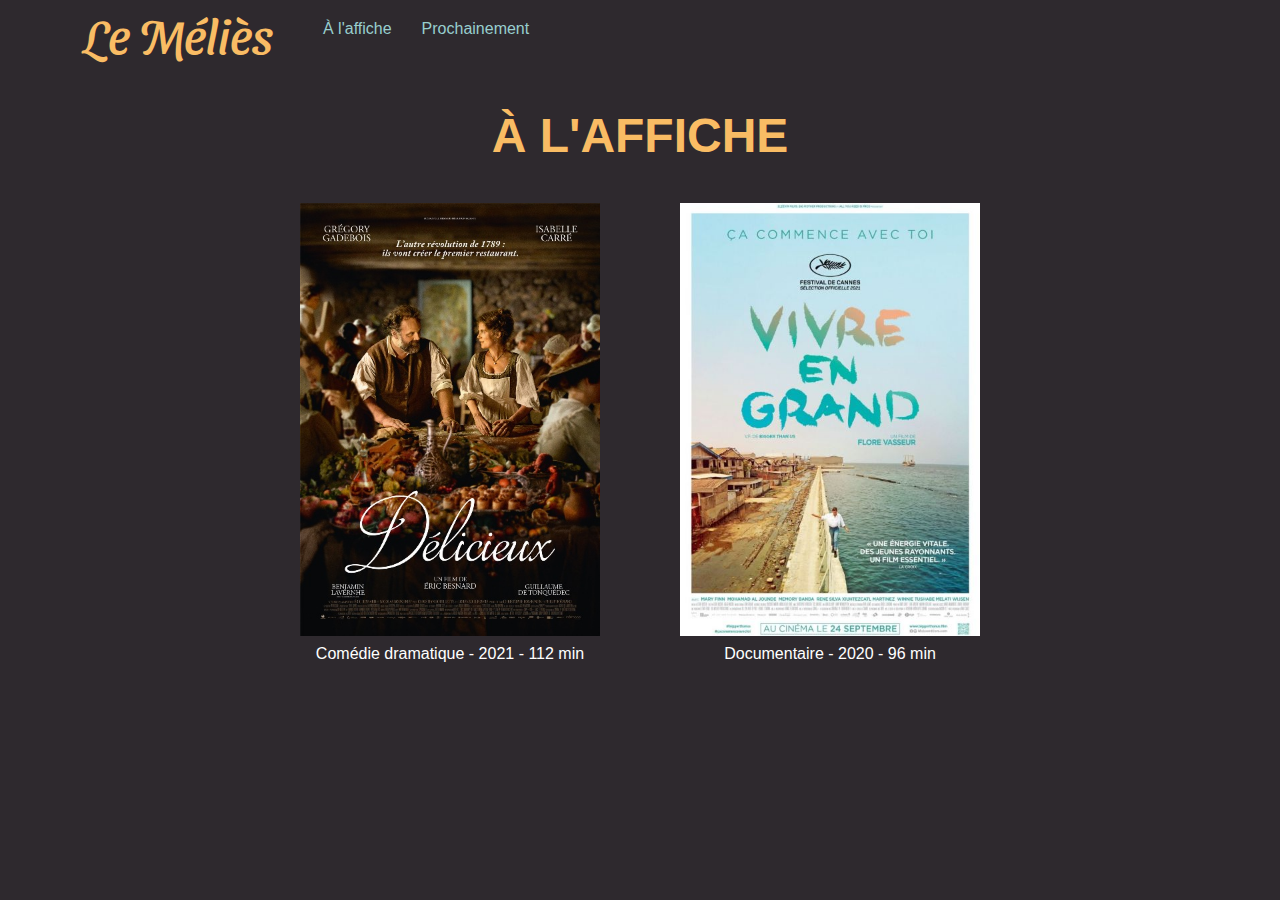
<file: index.html>
<!DOCTYPE html>
<html lang="fr">
<head>
  <meta charset="UTF-8">
  <title>À l'affiche</title>
  <link rel="stylesheet" type="text/css" href="css/styles.css?v=1.1">
  <link href="https://fonts.googleapis.com/css2?family=Sansita+Swashed&display=swap" rel="stylesheet">
</head>

<body>
  <header>
    <div id="logo">Le Méliès</div>
    <nav>
      <ul>
        <li><a href="index.php">À l'affiche</a></li>
        <li><a href="prochainement.php">Prochainement</a></li>
      </ul>
    </nav>
  </header>
  <main>

  <!-- début template listeFilms --> 
<section>
  <h1>À L'AFFICHE</h1>
  <div>
    <div>
      <a href="film.php?film_id=2"><img src="medias/affiches/a-2-1634829071.jpg" alt=""></a>
      <p class="legende">Comédie dramatique - 2021 - 112 min</p>
    </div>
    <div>
      <a href="film.php?film_id=5"><img src="medias/affiches/a-5-1634840054.jpg" alt=""></a>
      <p class="legende">Documentaire - 2020 - 96 min</p>
    </div>
  
  </div>
</section>
<!-- fin template listeFilms -->
 
  </main>
</body>
</html>
</file>
<file: css/styles.css>
html, body, h1, h2, p, ul, li {
  padding: 0;
  margin: 0;
  font-size: 16px;
}

body {
  width: 90%;
  min-width: 960px;
  margin: 0 auto;
  font-family: 'Trebuchet MS', sans-serif;
  background-color: #2E292E;
  color: #fff;
}
a {
  text-decoration: none;
}
ul {
  list-style: none; 
}
header {
  display: flex;
}
#logo {
  padding: 0 20px;
  line-height: 68px;
  font-size: 48px;
  font-family: 'Sansita Swashed', cursive;
  color: #f9bc64;
}
header ul {
  display: flex;
}
header ul a {
  margin: 20px 0 0 30px;
  color: #98cece;
  display:  inline-block;
}
main > section > h1 {
  margin: 40px 0;
  text-align: center;
  font-size: 48px;
  color: #f9bc64;
}
main > section > div {
  display: flex;
  flex-direction: row;
  flex-wrap: wrap;
  justify-content: center;
  align-items: flex-start;
}
section > div > div {
  padding: 0 20px 40px 20px;
}
section > div img {
  min-width: 200px;
  max-width: 300px;
  padding: 0 20px;
}
p.legende {
  margin: 5px 0;
  text-align: center;
}
div.info {
  width: 450px;
}
div.info p {
  margin: 0 0 16px 0;
  line-height: 1.5;
}
div.info li {
  line-height: 1.5; 
}
div.info li span {
  display: inline-block;
  padding-top: 10px; 
}
div.info li span:first-of-type {
  width: 100px;
  text-align: right;
}
div.info li span:last-of-type {
  padding-left: 10px;
  vertical-align: top;
}
div.ba {
  width: 384px;
}
div.ba video {
  margin-bottom: 30px;
  width: 100%;
}
div.ba h2 {
  margin-bottom: 20px;
  text-align: center;
  font-size: 36px;
  font-weight:normal;
  color: #d65b5a;
}
#horaires {
  display: flex;
  flex-wrap: wrap;
  justify-content:space-between;
  background-color:#3E393E;
}
#horaires .jour {
  box-sizing: border-box;
  padding: 10px 20px 10px 10px;
  line-height: 24px;
  width: 130px;
  color:#f9bc64; 
}
#horaires .heures {
  display: flex;
  flex-wrap: wrap;
  justify-content: end;
  row-gap: 8px; 
  box-sizing: border-box;
  padding: 10px 10px 10px 0;
  width: calc(100% - 130px);
}
#horaires .heures div {
  margin-left: 8px;
  padding: 0 5px;
  line-height: 24px;
  color: #444;
  background-color: #98cece;
}
#erreur p {
  margin-top: 10px;
}
</file>
